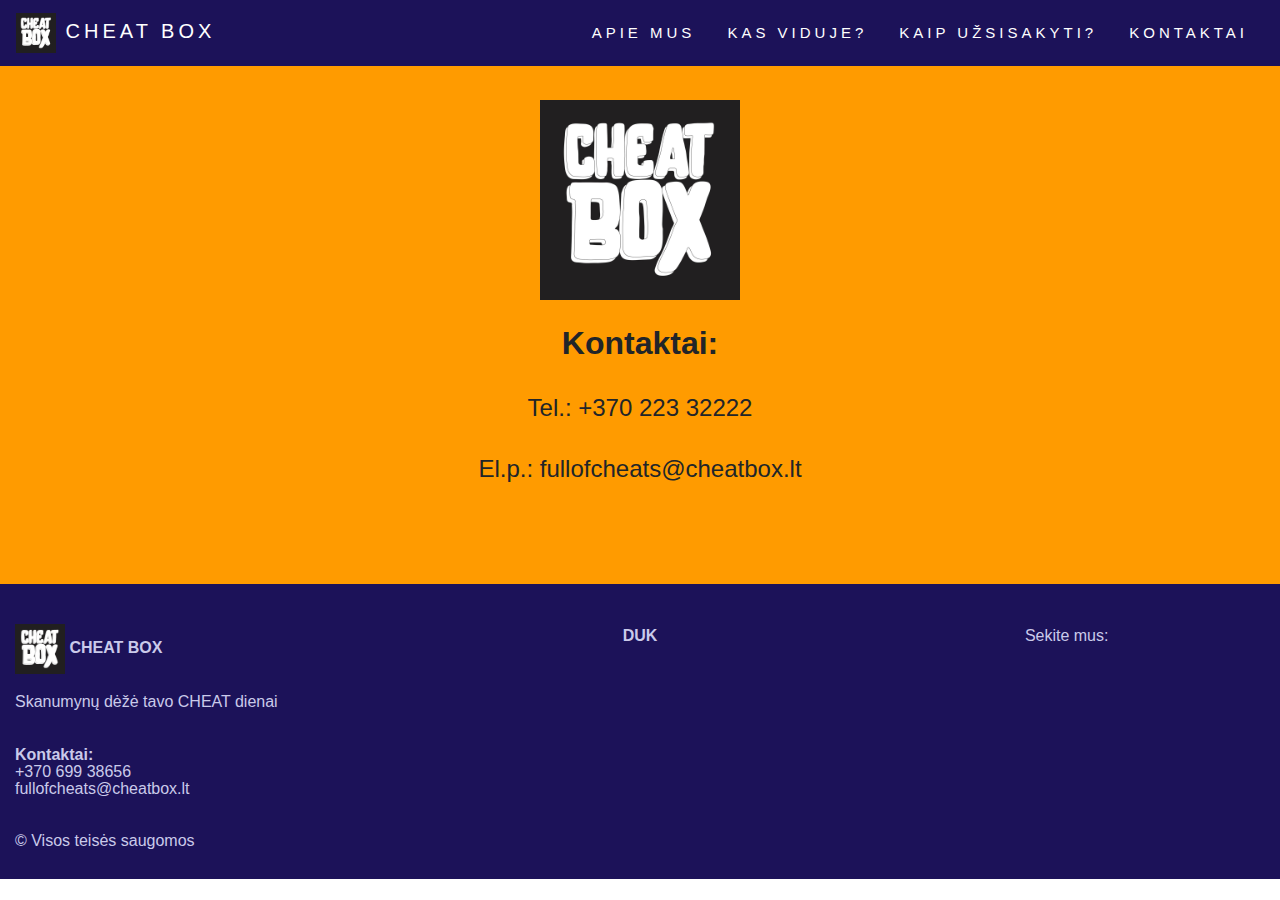
<file: Pages/contacts.html>
<!DOCTYPE html>
<html lang="lt">
<head>
   <!-- Required meta tags -->
    <meta charset="UTF-8">
    <meta name="viewport" content="width=device-width, initial-scale=1, shrink-to-fit=no">
    
    <!-- Bootstrap CSS -->
    <link rel="stylesheet" href="https://maxcdn.bootstrapcdn.com/bootstrap/4.0.0/css/bootstrap.min.css" integrity="sha384-Gn5384xqQ1aoWXA+058RXPxPg6fy4IWvTNh0E263XmFcJlSAwiGgFAW/dAiS6JXm" crossorigin="anonymous">
    
    <!-- CSS -->
    <link rel="stylesheet" type="text/css" href="../CSS/style.css">
    
    <!-- Google Fonts -->
    <link rel="stylesheet"       href="https://fonts.googleapis.com/css?family=Bangers">
    <link href="https://fonts.googleapis.com/css?family=Luckiest+Guy|Open+Sans" rel="stylesheet">
    
    <!-- Font Awesome -->
    <link rel="stylesheet" href="https://use.fontawesome.com/releases/v5.7.2/css/all.css" integrity="sha384-fnmOCqbTlWIlj8LyTjo7mOUStjsKC4pOpQbqyi7RrhN7udi9RwhKkMHpvLbHG9Sr" crossorigin="anonymous">
    
    <title>CHEAT BOX Kontaktai</title>   
    </head>
    
    
<body>
   
   <!-- Navigation Bar -->
   
   <nav class="navbar navbar-dark fixed-top flex-column flex-sm-row">
              
    <!-- Left side navigation -->
         <a class="flex-sm-fill text-sm-center navbar-brand text-uppercase" href="../index.html#mainPage">
              <img src="../IMG/Cheatlogo.jpg" width="40" height="40" class="d-inline-block align-center" alt="logo">   Cheat box
          </a>
          
              
    <!-- Right side navigation -->
             <div class="nav text-uppercase flex-column flex-sm-row justify-content-end">
                <a class="flex-sm-fill text-sm-center nav-link" href="../index.html#about">Apie mus</a>
                 <a class="flex-sm-fill text-sm-center nav-link" href="../index.html#inside">Kas viduje?</a>
                 <a class="flex-sm-fill text-sm-center nav-link" href="../index.html#order">Kaip užsisakyti?</a>
                 <a class="flex-sm-fill text-sm-center nav-link" href="#contacts">Kontaktai</a>
             </div>     
     
    </nav>
    
    <!--Contact info main body-->
     <div class="container-fluid contact-link-body text-center" id="contacts">
        <img src="../IMG/Cheatlogo.jpg" alt="cheat_logo_big" class="img-responsive" width="200" height="auto">
        <br>
        <br>
        <h2 class="font-weight-bold text-center">Kontaktai:</h2>
        <br>
        <h4>Tel.: +370 223 32222</h4>
        <br>
        <h4>El.p.: fullofcheats@cheatbox.lt</h4>
        <br>
        <h4><a href="https://www.facebook.com/messages/t/fullofcheats"><i class="fab fa-facebook-messenger fa-3x color-black"></i></a>
        </h4>
        
        
    </div>
    
    
    
    <!--Footer-->
    <div class="container-fluid bottom-info">
       <div class="row">
           <div class="col-sm">
     
        <p class="text-uppercase font-weight-bold"><img src="../IMG/Cheatlogo.jpg" alt="cheatbox_logo" width="50" height="auto" class="img-responsive"> Cheat box</p>
        <p>Skanumynų dėžė tavo CHEAT dienai</p>
        <br>
        <div class="bottom-contact">
       <p class="font-weight-bold">Kontaktai:</p>
       <p>+370 699 38656</p>
       <p>fullofcheats@cheatbox.lt</p>
       </div>
     </div>
     
      <div class="col-sm text-center">
             <p><a href="duk.html" class="text-uppercase font-weight-bold bottom-link">Duk</a></p>
        </div>
        
           <div class="col-sm text-center">
               <p>Sekite mus:</p>
               <p>
               <a href="https://www.facebook.com/fullofcheats/?__xts__[0]=68.[base64]"><i class="fab fa-facebook fa-3x bottom-link"></i></a> 
               <a href="https://www.pinterest.com/cheatbox/?eq=cheatbox&etslf=5061"> <i class="fab fa-pinterest fa-3x bottom-link"></i></a></p>
           </div>   
    </div>
    <br>
     <p>&copy Visos teisės saugomos</p>
      </div>
 
   
    



<!-- jQuery, Popper.js, Bootstrap JS -->
    <script src="https://code.jquery.com/jquery-3.2.1.slim.min.js" integrity="sha384-KJ3o2DKtIkvYIK3UENzmM7KCkRr/rE9/Qpg6aAZGJwFDMVNA/GpGFF93hXpG5KkN" crossorigin="anonymous"></script>
    <script src="https://cdnjs.cloudflare.com/ajax/libs/popper.js/1.12.9/umd/popper.min.js" integrity="sha384-ApNbgh9B+Y1QKtv3Rn7W3mgPxhU9K/ScQsAP7hUibX39j7fakFPskvXusvfa0b4Q" crossorigin="anonymous"></script>
    <script src="https://maxcdn.bootstrapcdn.com/bootstrap/4.0.0/js/bootstrap.min.js" integrity="sha384-JZR6Spejh4U02d8jOt6vLEHfe/JQGiRRSQQxSfFWpi1MquVdAyjUar5+76PVCmYl" crossorigin="anonymous"></script>
</body>
</html>
</file>
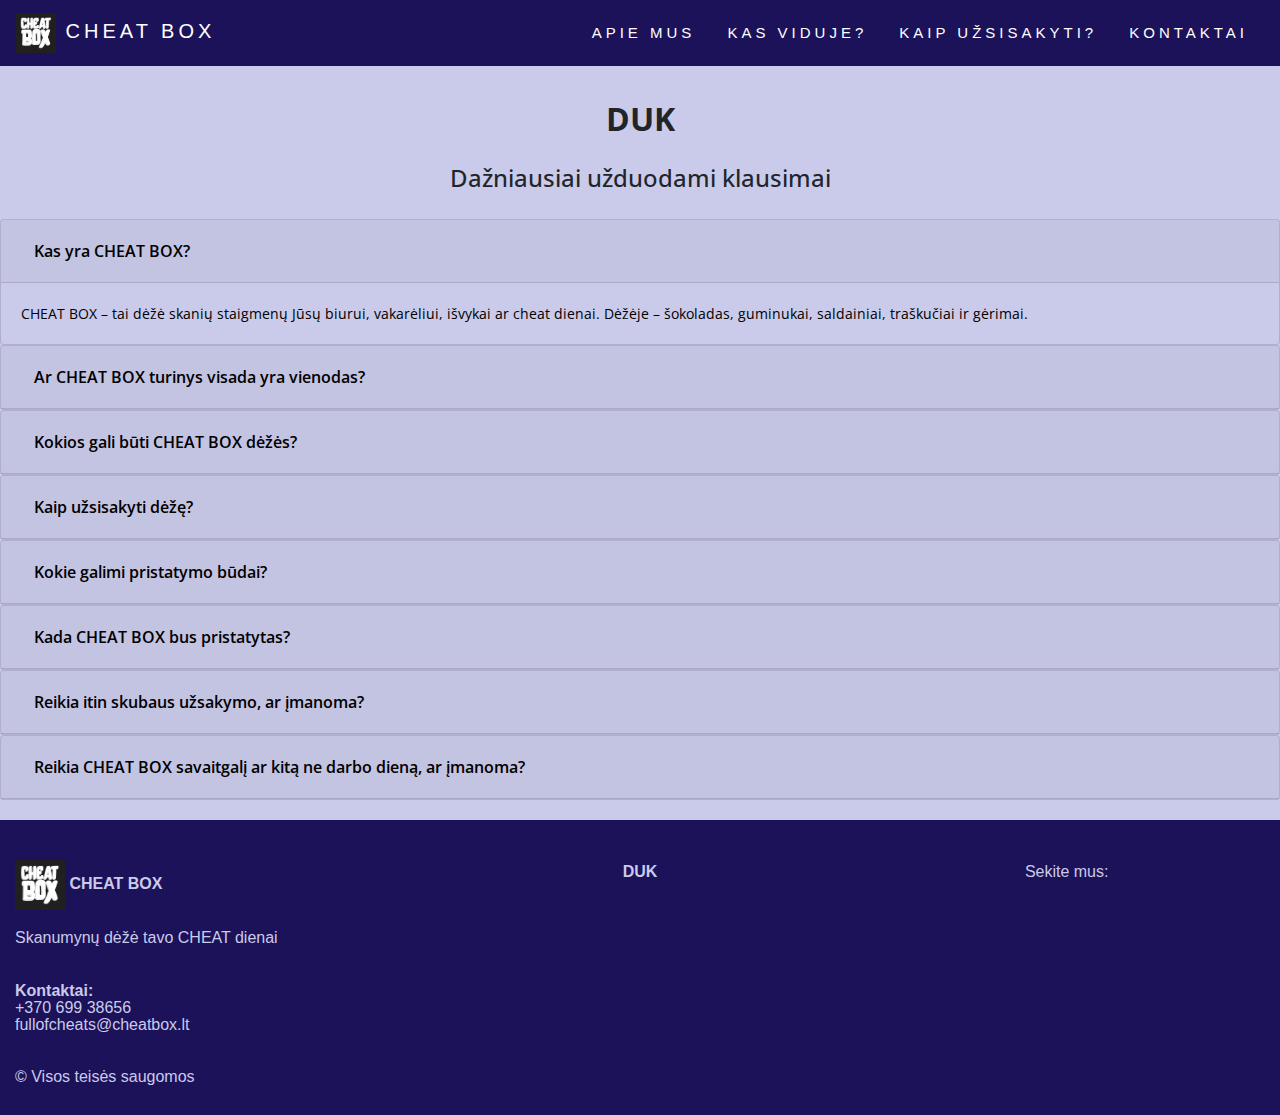
<file: Pages/duk.html>
<!DOCTYPE html>
<html lang="lt">
<head>
   <!-- Required meta tags -->
    <meta charset="UTF-8">
    <meta name="viewport" content="width=device-width, initial-scale=1, shrink-to-fit=no">
    
    <!-- Bootstrap CSS -->
    <link rel="stylesheet" href="https://maxcdn.bootstrapcdn.com/bootstrap/4.0.0/css/bootstrap.min.css" integrity="sha384-Gn5384xqQ1aoWXA+058RXPxPg6fy4IWvTNh0E263XmFcJlSAwiGgFAW/dAiS6JXm" crossorigin="anonymous">
    
    <!-- CSS -->
    <link rel="stylesheet" type="text/css" href="../CSS/style.css">
    
    <!-- Google Fonts -->
    <link rel="stylesheet"       href="https://fonts.googleapis.com/css?family=Bangers">
    <link href="https://fonts.googleapis.com/css?family=Luckiest+Guy|Open+Sans" rel="stylesheet">
    
    <!-- Font Awesome -->
    <link rel="stylesheet" href="https://use.fontawesome.com/releases/v5.7.2/css/all.css" integrity="sha384-fnmOCqbTlWIlj8LyTjo7mOUStjsKC4pOpQbqyi7RrhN7udi9RwhKkMHpvLbHG9Sr" crossorigin="anonymous">
    
    <title>CHEAT BOX DUK</title>   
    </head>
    
    
<body>
   
   <!-- Navigation Bar -->
   
   <nav class="navbar navbar-dark fixed-top flex-column flex-sm-row">
              
    <!-- Left side navigation -->
         <a class="flex-sm-fill text-sm-center navbar-brand text-uppercase" href="../index.html#mainPage">
              <img src="../IMG/Cheatlogo.jpg" width="40" height="40" class="d-inline-block align-center" alt="logo">   Cheat box
          </a>
          
              
    <!-- Right side navigation -->
             <div class="nav text-uppercase flex-column flex-sm-row justify-content-end">
                <a class="flex-sm-fill text-sm-center nav-link" href="../index.html#about">Apie mus</a>
                 <a class="flex-sm-fill text-sm-center nav-link" href="../index.html#inside">Kas viduje?</a>
                 <a class="flex-sm-fill text-sm-center nav-link" href="../index.html#order">Kaip užsisakyti?</a>
                 <a class="flex-sm-fill text-sm-center nav-link" href="contacts.html">Kontaktai</a>
             </div>     
    </nav>
    
    <!--DUK main body-->
    <div class="duk-info">
        <h2 class="font-weight-bold text-center">DUK</h2>
        <br>
        <h4 class="text-center">Dažniausiai užduodami klausimai</h4>
        <br>
    
    <div id="accordion">
  <div class="card duk-card">
    <div class="card-header" id="headingOne">
      <h5 class="mb-0">
        <button class="btn btn-link btn-link-color" data-toggle="collapse" data-target="#collapseOne" aria-expanded="true" aria-controls="collapseOne">
          Kas yra CHEAT BOX?
        </button>
      </h5>
    </div>
    <div id="collapseOne" class="collapse show" aria-labelledby="headingOne" data-parent="#accordion">
      <div class="card-body">
        CHEAT BOX – tai dėžė skanių staigmenų Jūsų biurui, vakarėliui, išvykai ar cheat dienai. Dėžėje – šokoladas, guminukai, saldainiai, traškučiai ir gėrimai.
      </div>
    </div>
  </div>
  
  <div class="card duk-card">
    <div class="card-header" id="headingTwo">
      <h5 class="mb-0">
        <button class="btn btn-link btn-link-color collapsed" data-toggle="collapse" data-target="#collapseTwo" aria-expanded="false" aria-controls="collapseTwo">
          Ar CHEAT BOX turinys visada yra vienodas?
        </button>
      </h5>
    </div>
    <div id="collapseTwo" class="collapse" aria-labelledby="headingTwo" data-parent="#accordion">
      <div class="card-body">
        CHEAT BOX sudėtis nuolat keičiasi, nepriklausomai nuo metų laikų ar nuotaikos, oro ar mėnulio fazės. Sudėtis keičiasi, kad niekada nebūtų nuobodu atidaryti dėžę.
      </div>
    </div>
  </div>
  
  <div class="card duk-card">
    <div class="card-header" id="headingThree">
      <h5 class="mb-0">
        <button class="btn btn-link btn-link-color collapsed" data-toggle="collapse" data-target="#collapseThree" aria-expanded="false" aria-controls="collapseThree">
          Kokios gali būti CHEAT BOX dėžės?
        </button>
      </h5>
    </div>
    <div id="collapseThree" class="collapse" aria-labelledby="headingThree" data-parent="#accordion">
      <div class="card-body">
        Galite pasirinkinti INTRAVERTO, EKSTRAVERTO arba JAPONO dėžes. 
        INTRAVERTO dėžėje – 17 ir daugiau skanėstų: ne mažiau nei 4 rūšių guminukai, ne mažiau nei 3 rūšių šokoladas, 2 gėrimai ir būtinai kas nors traškaus.
        EKSTRAVERTO dėžėje – daugiau nei 27 skanėstai: ne mažiau nei 4 rūšių guminukai, ne mažiau nei 5 rūšių šokoladas, traškūs užkandžiai, 4 gėrimai ir keletas klasikinių sunkiai įkandamų jawbreaker‘ių.
        JAPONO dėžėje – 23 japoniški skanėstai tiesiai iš Tekančios Saulės šalies.
      </div>
    </div>
  </div>
  
  <div class="card duk-card">
    <div class="card-header" id="headingFour">
      <h5 class="mb-0">
        <button class="btn btn-link btn-link-color collapsed" data-toggle="collapse" data-target="#collapseFour" aria-expanded="false" aria-controls="collapseFour">
         Kaip užsisakyti dėžę?
        </button>
      </h5>
    </div>
    <div id="collapseFour" class="collapse" aria-labelledby="headingFour" data-parent="#accordion">
      <div class="card-body">
        Galite užsisakyti telefonu, el. paštu arba facebook žinute.
      </div>
    </div>
  </div>
  
   <div class="card duk-card">
    <div class="card-header" id="headingFive">
      <h5 class="mb-0">
        <button class="btn btn-link btn-link-color collapsed" data-toggle="collapse" data-target="#collapseFive" aria-expanded="false" aria-controls="collapseFive">
        Kokie galimi pristatymo būdai?
        </button>
      </h5>
    </div>
    <div id="collapseFive" class="collapse" aria-labelledby="headingFive" data-parent="#accordion">
      <div class="card-body">
        Vilniaus mieste CHEAT BOX nemokamai pristato kurjeris. Taip pat galite rinktis pristatymą į Omnivos arba LP Express paštomatą (pristatymo kaina – 2,00 Eur).
        Kituose miestuose šiuo metu CHEAT BOX galime pristatyti tik į Omnivos arba LP Express paštomatą (pristatymo kaina – 2,00 Eur).
      </div>
    </div>
  </div>
  
   <div class="card duk-card">
    <div class="card-header" id="headingSix">
      <h5 class="mb-0">
        <button class="btn btn-link btn-link-color collapsed" data-toggle="collapse" data-target="#collapseSix" aria-expanded="false" aria-controls="collapseSix">
         Kada CHEAT BOX bus pristatytas?
        </button>
      </h5>
    </div>
    <div id="collapseSix" class="collapse" aria-labelledby="headingSix" data-parent="#accordion">
      <div class="card-body">
        Užsakius CHEAT BOX iki 12 val. Vilniaus mieste kurjeris jį pristatys tą pačią darbo dieną. 
        Užsakius CHEAT BOX po 12 val. Vilniaus mieste, kurjeris jį pristatys kitą darbo dieną. 
        Užsakius CHEAT BOX iki 12 val. ir pasirinkus pristatymą į paštomatą, CHEAT BOX bus pristatytas kitą darbo dieną.
        Užsakius CHEAT BOX po 12 val. ir pasirinkus pristatymą į paštomatą, CHEAT BOX bus pristatytas po dviejų darbo dienų.
      </div>
    </div>
  </div>
  
   <div class="card duk-card">
    <div class="card-header" id="headingSeven">
      <h5 class="mb-0">
        <button class="btn btn-link btn-link-color collapsed" data-toggle="collapse" data-target="#collapseSeven" aria-expanded="false" aria-controls="collapseSeven">
         Reikia itin skubaus užsakymo, ar įmanoma?
        </button>
      </h5>
    </div>
    <div id="collapseSeven" class="collapse" aria-labelledby="headingSeven" data-parent="#accordion">
      <div class="card-body">
        Kreipkitės, mes padarysime viską, kad itin skubiu atveju Jūs užsakymą gautumėte Jums reikiamu laiku.
      </div>
    </div>
  </div>
  
  <div class="card duk-card">
    <div class="card-header" id="headingEight">
      <h5 class="mb-0">
        <button class="btn btn-link btn-link-color collapsed" data-toggle="collapse" data-target="#collapseEight" aria-expanded="false" aria-controls="collapseEight">
         Reikia CHEAT BOX savaitgalį ar kitą ne darbo dieną, ar įmanoma?
        </button>
      </h5>
    </div>
    <div id="collapseEight" class="collapse" aria-labelledby="headingEight" data-parent="#accordion">
      <div class="card-body">
        Kreipkitės, mes padarysime viską, kad itin skubiu atveju Jūs užsakymą gautumėte Jums reikiamu laiku.
      </div>
    </div>
  </div>
</div>
</div>
    
    
    <!--Footer-->
    <div class="container-fluid bottom-info">
       <div class="row">
           
           <div class="col-sm">
             <p class="text-uppercase font-weight-bold"><img src="../IMG/Cheatlogo.jpg" alt="cheatbox_logo" width="50" height="auto" class="img-responsive"> Cheat box</p>
                <p>Skanumynų dėžė tavo CHEAT dienai</p>
                <br>
                    <div class="bottom-contact">
                       <p class="font-weight-bold">Kontaktai:</p>
                       <p>+370 699 38656</p>
                       <p>fullofcheats@cheatbox.lt</p>
                   </div>
            </div>
     
            <div class="col-sm text-center">
                <p><a href="duk.html" class="text-uppercase font-weight-bold bottom-link">Duk</a></p>
            </div>
        
           <div class="col-sm text-center">
               <p>Sekite mus:</p>
               <p>
                   <a href="https://www.facebook.com/fullofcheats/?__xts__[0]=68.[base64]"><i class="fab fa-facebook fa-3x bottom-link"></i></a> 
                   <a href="https://www.pinterest.com/cheatbox/?eq=cheatbox&etslf=5061"> <i class="fab fa-pinterest fa-3x bottom-link"></i></a></p>
           </div>   
        </div>
    <br>
     <p>&copy Visos teisės saugomos</p>
      </div>
    
    
<!-- jQuery, Popper.js, Bootstrap JS -->
    <script src="https://code.jquery.com/jquery-3.2.1.slim.min.js" integrity="sha384-KJ3o2DKtIkvYIK3UENzmM7KCkRr/rE9/Qpg6aAZGJwFDMVNA/GpGFF93hXpG5KkN" crossorigin="anonymous"></script>
    <script src="https://cdnjs.cloudflare.com/ajax/libs/popper.js/1.12.9/umd/popper.min.js" integrity="sha384-ApNbgh9B+Y1QKtv3Rn7W3mgPxhU9K/ScQsAP7hUibX39j7fakFPskvXusvfa0b4Q" crossorigin="anonymous"></script>
    <script src="https://maxcdn.bootstrapcdn.com/bootstrap/4.0.0/js/bootstrap.min.js" integrity="sha384-JZR6Spejh4U02d8jOt6vLEHfe/JQGiRRSQQxSfFWpi1MquVdAyjUar5+76PVCmYl" crossorigin="anonymous"></script>
</body>
</html>
</file>
<file: CSS/style.css>
/* Main settings */
body {
    font-family: Montserrat, sans-serif;
    position: relative;
}

/* Navigation */

.navbar {
    margin-bottom: 0;
    background-color:  #1C1259 !important;
    border: 0;
    font-size: 15px !important;
    line-height: 1.5 !important;
    letter-spacing: 4px;
    border-radius: 0;
}

.navbar a{
    color: white;
}

.navbar a:hover {
    color: #CACAEA;
}



/* Main picture */

.main-container {
    background-color: #EE4266;
    /*height: 600px; */
}

.text-content {
    color: #FF9B00;
    font-weight: 600;
    font-family: 'Bangers', serif !important;
    font-size: 44px;
    align-content: center;
    /*padding-top: 150px; */
    text-shadow: -2px 0 black, 0 2px black, 2px 0, 0 -2px;
    padding-top: 100px;
    padding-bottom: 60px;
    }

.brand-name {
    font-size: 88px;
}

.btn {
    font-family: 'Open Sans', sans-serif !important;
    text-shadow: none!important;
    
}

.first-image {
    max-width: 45em;
    height: 35em;
    padding-top: 20%;
    padding-bottom: 60px;
    margin: 15px auto;
    display:
    }

.first-image-details {
    vertical-align: middle;
}
/* Company info */

.left-side-picture {
    max-width: 400px;
    height: auto;
    vertical-align: middle;
    padding-top: 80px;
    padding-bottom: 60px;
}

.company-info {
    background-color: #CACAEA;
    font-family: 'Open Sans', sans-serif !important;
    font-size: 18px;
    padding-top: 120px;
    padding-bottom: 60px;
}



.company-info-name {
    font-weight: 900;
}

.company-name-in-text {
    font-weight: 600;
}


/* What is inside the box */

.what-is-inside {
    background-color: #FF9B00;
    font-family: 'Open Sans', sans-serif;
    padding-top: 80px;
    padding-bottom: 60px;
}

.choice-text {
    letter-spacing: 15px;
}
.card-inside {
    background-color: #FF9B00;
    font-weight: 600;
    width: 350px;
    border-width: 15px;
    border-color: darkorange;
    border-radius: 15px;
    transition: box-shadow 0.5s;
    justify-content: center;
    padding-top: 20px;
    padding-bottom: 20px;
}

.card:hover {
    box-shadow: 5px 0px 40px rgba(0,0,0, .2);
}

.card-img {
    width: 200px;
    height: auto;
    
   }

.card-list {
    list-style-type: none;
    margin-left: -25px;
 }

/* How to order */

.order-info {
    background-color: #EE4266;
    width: auto;
    justify-content: center;
    padding-top: 80px;
    padding-bottom: 60px;
}

.phone-order {
    color: black;    
}

.contact-info {
    color: black!important;
}

/* Bottom info */

.bottom-info {
    background-color:  #1C1259;
    color: #CACAEA;
    padding-top: 40px;
    padding-bottom: 10px;
}

.bottom-contact {
    line-height: 1px;
}

.bottom-link {
    color: #CACAEA;
}

/* Contacts page */
.contact-link-body {
    background-color: #FF9B00;
    padding-top: 100px;
    padding-bottom: 60px;
}

.fa-facebook-messenger {
    color: black;
}

/* DUK page */

.duk-info {
    background-color: #CACAEA;
    font-family: 'Open Sans', sans-serif !important;
    font-size: 12px;
    padding-top: 100px;
    padding-bottom: 20px;
}

.duk-card {
    background-color: #CACAEA;
    color: black;
    font-family: 'Open Sans', sans-serif !important;
    font-size: 14px;
}

.btn-link-color {
    color: black;
    font-weight: 600;
}
</file>
